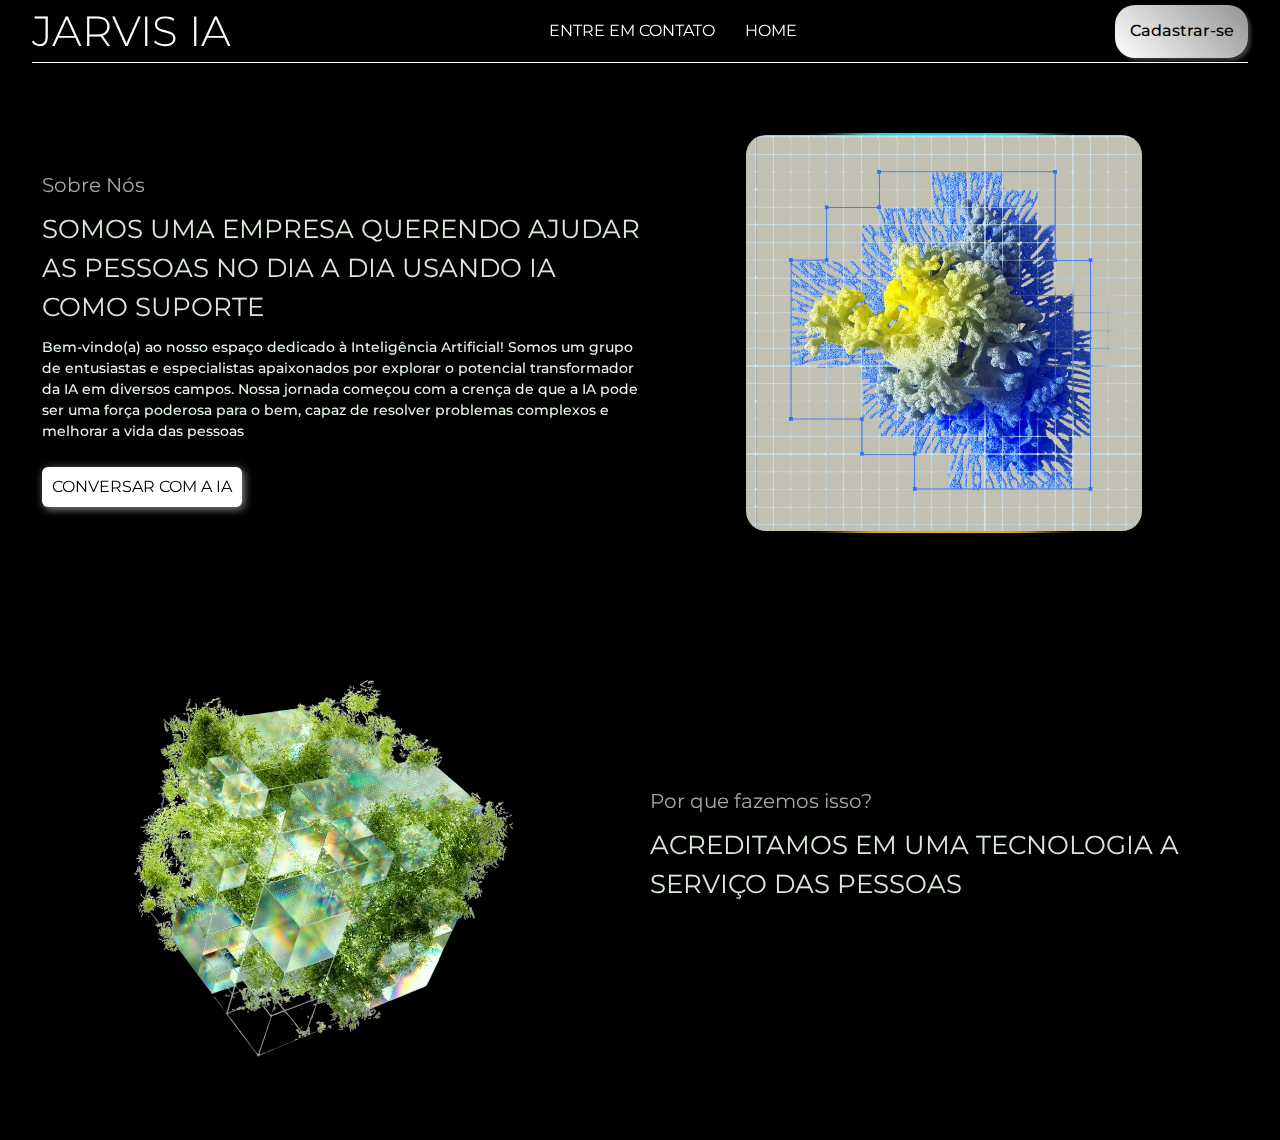
<file: sobre.html>
<!DOCTYPE html>
<html lang="en">
<head>
    <meta charset="UTF-8">
    <meta name="viewport" content="width=device-width, initial-scale=1.0">
   <link rel="stylesheet" href="./style/sobre.css">
    <link rel="stylesheet" href="https://unpkg.com/aos@next/dist/aos.css" />
    <title>Sobre</title>
</head>
<body>
    <div class="container">
         <header>
    <div class="title">
        <h1 data-aos="fade-down" data-aos-duration="1000"><a href="index.html">JARVIS IA</a></h1>
    </div>
    <nav>
        <a href="./contato.html" data-aos="fade-down" data-aos-duration="1500">ENTRE EM CONTATO</a>
        <a href="./index.html" data-aos="fade-down" data-aos-duration="2000">HOME</a>
    </nav>
    <div class="button-register">
       <a href="cadastrar.html" class="sla"><p>Cadastrar-se</p></a>
    </div>
   </header>


   <main>
    <div class="content">
        <div class="left">
        <h4  data-aos="fade-zoom-in"
     data-aos-easing="ease-in-back"
     data-aos-delay="300"
     data-aos-offset="0" data-aos-duration="1000">Sobre Nós</h4>
      <h1  data-aos="fade-zoom-in"
     data-aos-easing="ease-in-back"
     data-aos-delay="300"
     data-aos-offset="0" data-aos-duration="1500">Somos uma empresa querendo ajudar as pessoas no dia a dia usando IA como suporte</h1>

      <p  data-aos="fade-zoom-in"
     data-aos-easing="ease-in-back"
     data-aos-delay="300"
     data-aos-offset="0" data-aos-duration="2000">Bem-vindo(a) ao nosso espaço dedicado à Inteligência Artificial! Somos um grupo de entusiastas e especialistas apaixonados por explorar o potencial transformador da IA em diversos campos. Nossa jornada começou com a crença de que a IA pode ser uma força poderosa para o bem, capaz de resolver problemas complexos e melhorar a vida das pessoas</p>
      <a data-aos="zoom-in-right" data-aos-duration="2500" href="./chat.html">Conversar com a IA</a>
        </div>



        <div class="right"  data-aos="fade-zoom-in"
     data-aos-easing="ease-in-back"
     data-aos-delay="300"
     data-aos-offset="0" data-aos-duration="2500">
        <div class="image">
             <img src="images/pexels-googledeepmind-17484901.jpg" alt="sobre" class="img">
        </div>
        </div>
    </div>
    <div class="content">
        <div class="left">
        <h4  data-aos="fade-zoom-in"
     data-aos-easing="ease-in-back"
     data-aos-delay="300"
     data-aos-offset="0" data-aos-duration="1500">Por que fazemos isso?</h4>
      <h1  data-aos="fade-zoom-in"
     data-aos-easing="ease-in-back"
     data-aos-delay="300"
     data-aos-offset="0" data-aos-duration="2000">Acreditamos em uma tecnologia a serviço das pessoas</h1>

      <p  data-aos="fade-zoom-in"
     data-aos-easing="ease-in-back"
     data-aos-delay="300"
     data-aos-offset="0" data-aos-duration="2500"> Criamos este projeto porque enxergamos na Inteligência Artificial 
        uma oportunidade de simplificar tarefas, apoiar decisões e ampliar 
        o acesso à informação.  
        Nosso objetivo é mostrar que a IA não substitui o humano, mas sim 
        se torna uma aliada poderosa no aprendizado, no trabalho e no dia a dia.</p>
        </div>



        <div class="right"  data-aos="fade-zoom-in"
     data-aos-easing="ease-in-back"
     data-aos-delay="300"
     data-aos-offset="0" data-aos-duration="1100">
       <div class="images">
          <img  src="./images/gostei-removebg-preview.png" alt="sobre" class="img">
       </div>
        </div>
    </div>
   </main>

    </div>

    <script src="https://unpkg.com/aos@next/dist/aos.js"></script>
  <script>
    AOS.init();
  </script>
</body>
</html>
</file>
<file: style/sobre.css>
@import url('https://fonts.googleapis.com/css2?family=Montserrat:ital,wght@0,100..900;1,100..900&display=swap');

*{
    margin: 0;
    padding: 0;
    box-sizing: border-box;
    font-family: 'Montserrat';
}

body{
    min-height: 100vh;
    background-color: black;
    color: white;
    line-height: 1.5;
    font-family: system-ui, -apple-system, BlinkMacSystemFont, 'Segoe UI', Roboto, Oxygen, Ubuntu, Cantarell, 'Open Sans', 'Helvetica Neue', sans-serif;
    width: 100vw;
    overflow-x: hidden;
    display: flex;
    justify-content: center;
}

.container{
    max-width: 100vw;
    margin: 0 auto;
    padding: 0 2em;
    overflow-x: hidden;
}



header{
    display: flex;
    flex-direction: row;
    gap: 20px;
    justify-content: space-between;
    border-bottom: 1px solid white;
    width: 100%;
}

.title h1{
    font-weight: 300;
    margin: 0;
    font-size: 2.6rem;
}

.title h1 a{
    text-decoration: none;
    color: white;
    transition: all 0.6s ease;
}

.title h1 a:hover{
    color: #a7a7a7;
}

nav{
    display: flex;
    align-items: center;
    gap: 30px;
}

nav a{
    text-decoration: none;
    font-size: 1rem;
    color: white;
    transition: color 0.5s ease;
}

nav a:hover{
     color: #a7a7a7;
}

.button-register{
    display: flex;
    align-items: center;
}

.sla{
    padding: 0.9rem;
    text-decoration: none;
    color: black;
    border-radius: 20px;
    font-size: 16px;
    font-weight: 500;
    border: none;
    background: linear-gradient(45deg, white, rgb(148, 147, 147));
    box-shadow: 3px 3px 3px rgb(255, 255, 255, 0.2);
    cursor: pointer;
    z-index: 999;
}


.sla:hover{
    animation: Back 1s ease infinite alternate;
    background: linear-gradient(45deg, rgb(148, 147, 147)), white;
}

@keyframes Back{
    from{
        transform: translateY(0px);
    }
    to{
        transform: translateY(-2px);
    }
}


main{
    margin-top: 20px;
    width: 100%;
    display: flex;
    justify-content: center;
    align-items: center;
    flex-direction: column;
}

.content{
    display: flex;
    flex-direction: row;
    justify-content: center;
    align-items: center;
    height: 100%;
    width: 100%;
    margin: 0px 20px 0px 20px;
    margin-top: 50px;
}

.content .left{
    width: 50%;
    height: 100%;
    display: flex;
    flex-direction: column;
    justify-content: center;
}

.content .left h4{
    font-weight: 400;
    font-size: 20px;
    color: #a7a7a7;
    margin: 10px;
}
.content .left h1{
    font-weight: 400;
    text-transform: uppercase;
    font-size: 26px;
    margin-left: 10px;
    color: rgb(219, 232, 219);
}
.content .left p{
    margin-top: 10px;
    margin-left: 10px;
    font-size: 14px;
    font-weight: 500;
    color: rgb(233, 248, 233);
}

.content .left a{
    margin-top: 25px;
    background: white;
    padding: 8px;
    width: 200px;
    display: flex;
    justify-content: center;
    align-items: center;
    text-transform: uppercase;
    text-decoration: none;
    color: black;
    margin-left: 10px;
    border-radius: 6px;
    transition: all 0.6s ease;
    box-shadow: 2px 2px 8px rgb(148, 147, 147);
}
.content .left a:hover{
    transform: translateY(-5px) scale(1.04);
}

.content .right{
    width: 50%;
    height: 100%;
    display: flex;
    justify-content: center;
    align-items: center;
    position: relative;
    background: transparent;
}

.content .right .image{
    position: relative;
    width: 400px;
    height: 400px;
    border-radius: 20px;
    display: flex;
    align-items: center;
    justify-content: center;
    overflow: hidden;
    background: transparent;
}

.content .right .image::before{
    content: '';
    position: absolute;
    width: 200px;
    height: 200%;
    background: conic-gradient(#07e2f1, #f5a715, #07e2f1);
    animation: animate 8s linear infinite;
    filter: blur(20px);   /* deixa com brilho difuso */
    z-index: 1;
}

.content .right .image::after{
    content: '';
    position: absolute;
    inset: 8px;
    border-radius: inherit;
    
    z-index: 2;
}

.content .right .image .img{
    width: 99%;
    height: 99%;
    position: relative;
    border-radius: 20px;
    object-fit: cover;
    z-index: 3;
    background: transparent;
}

@keyframes animate{
    100%{
        transform: rotate(360deg);
    }
}

.content:last-child{
    display: flex;
    flex-direction: row-reverse;
    margin-top: 100px;
}


.content:last-child .images:hover{
    animation: moveUp 1s ease infinite alternate;
}

@keyframes moveUp{
    0% {
        transform: translateY(0px);
    }
    100%{
        transform: translateY(-10px);
    }
}

@media (max-width:720px){
    .title h1{
        font-size: 2rem;
    }
    header{
        display: flex;
        align-items: center;
        margin-top: 10px;
    }
    nav{
        display: none;
    }
    .robot{
       top: -25%;
        scale: 0.7;
        left: 10%;
        width: 90%;

    }
    .container{
    display: flex;
    align-items: center;
    flex-direction: column;
}

.sla1{
    display: block;
}

.sla{
    display: none;
}

.content{
    flex-direction: column;
}

.content .left,
.content .right{
    width: 90%;
}

.content .right .image{
    margin-top: 20px;
}

.content:last-child{
    flex-direction: column;
}
}
</file>
